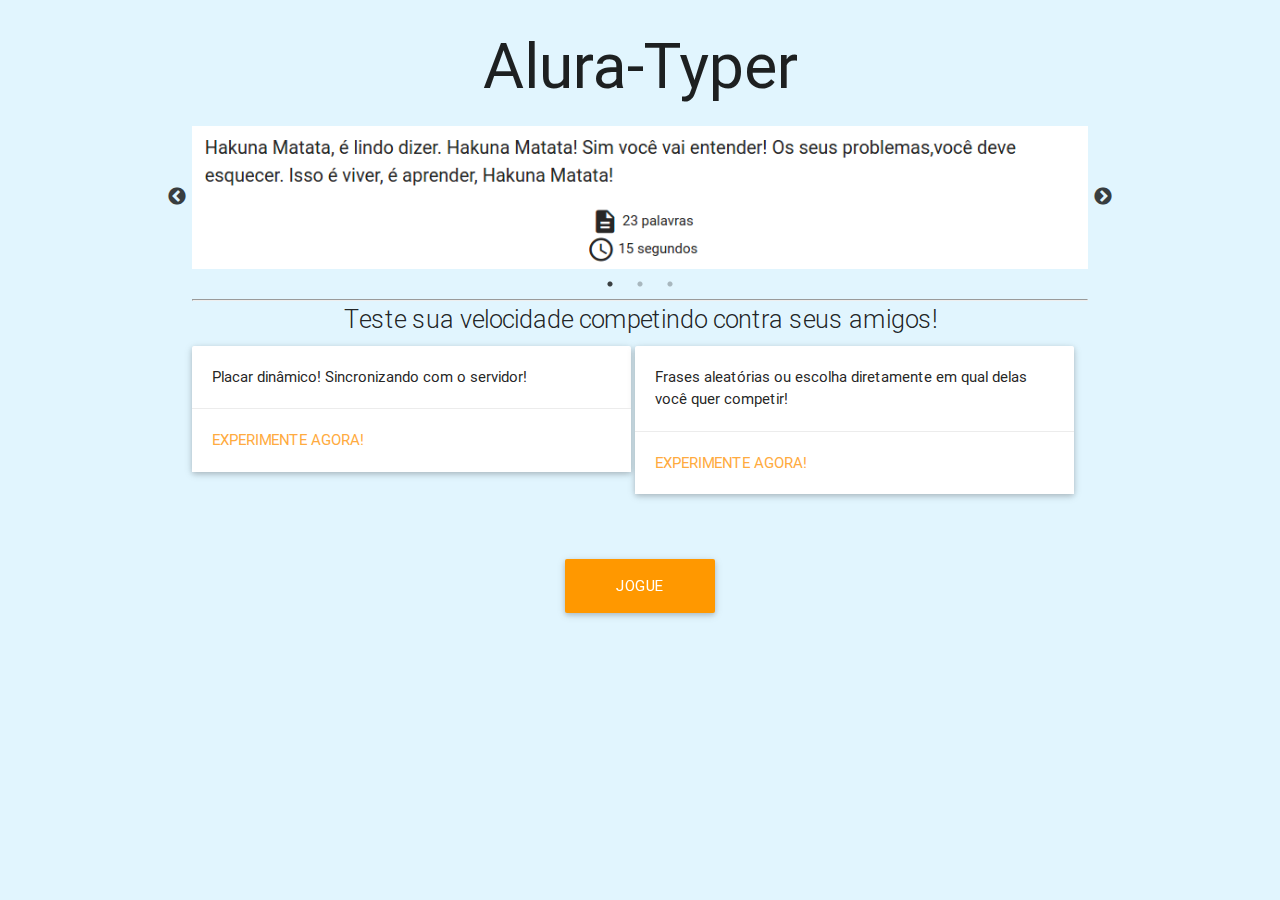
<file: public/index.html>
<!DOCTYPE html>
<html lang="en">
<head>
    <meta charset="UTF-8">
    <title>Alura Typer</title>
    <!--Import materialize.css-->
    <link rel="stylesheet" href="css/libs/materialize.min.css">
    <!-- Import Google Material Icons -->
    <link href="css/libs/google-fonts.css" rel="stylesheet">

    <link href="css/index.css" rel="stylesheet">
    <link rel="stylesheet" type="text/css" href="slick/slick.css"/>
    <link rel="stylesheet" type="text/css" href="slick/slick-theme.css"/>
    <link rel="stylesheet" href="css/estilos.css">
    <link rel="stylesheet" href="css/index.css">
</head>
<body>
    <section class="container">
        <h1 class="center titulo header">Alura-Typer</h1>
        <div class="slider">
            <img src="img/slide1.png" class="imagem-jogo">
            <img src="img/slide2.png" class="imagem-jogo">
            <img src="img/slide3.png" class="imagem-jogo">
        </div>
        <hr>
        <p class="flow-text center">Teste sua velocidade competindo contra seus amigos!</p>
        <div class="card">
           <div class="card-image">
             <!-- <img src="images/sample-1.jpg"> -->
           </div>
           <div class="card-content">
             <p>Placar dinâmico! Sincronizando com o servidor!</p>
           </div>
           <div class="card-action">
             <a href="principal.html">Experimente agora!</a>
           </div>
         </div>
         <div class="card">
           <div class="card-image">
             <!-- <img src="img/sl.jpg"> -->
           </div>
           <div class="card-content">
             <p>Frases aleatórias ou escolha diretamente em qual delas você quer competir!</p>
           </div>
           <div class="card-action">
             <a href="principal.html">Experimente agora!</a>
           </div>
         </div>

         <a class="waves-effect waves-light btn-large orange" id="botao-jogue" href="principal.html">Jogue agora!</a>

    </section>

    <script src="js/jquery.js"></script>
    <script src="slick/slick.min.js"></script>
    <script src="js/slider.js"></script>
    

</body>
</html>
</file>
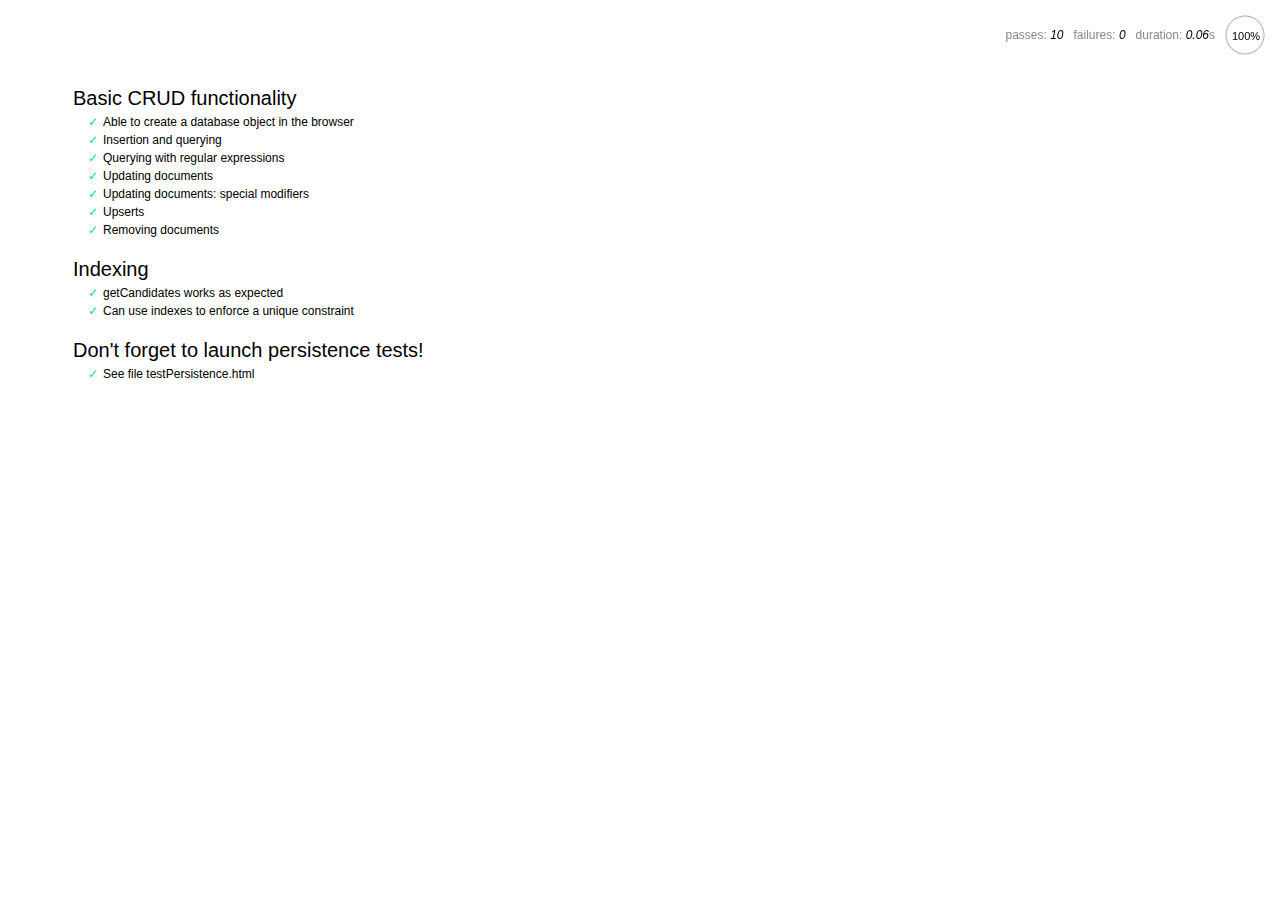
<file: servidor/node_modules/nedb/browser-version/test/index.html>
<!DOCTYPE html>
<html>
<head>
  <meta charset="utf-8">
  <title>Mocha tests for NeDB</title>
  <link rel="stylesheet" href="mocha.css">
</head>
<body>
  <div id="mocha"></div>
  <script src="jquery.min.js"></script>
  <script src="chai.js"></script>
  <script src="underscore.min.js"></script>
  <script src="mocha.js"></script>
  <script>mocha.setup('bdd')</script>
  <script src="../out/nedb.min.js"></script>
  <script src="localforage.js"></script>
  <script src="nedb-browser.js"></script>
  <script>
    mocha.checkLeaks();
    mocha.globals(['jQuery']);
    mocha.run();
  </script>
</body>
</html>
</file>
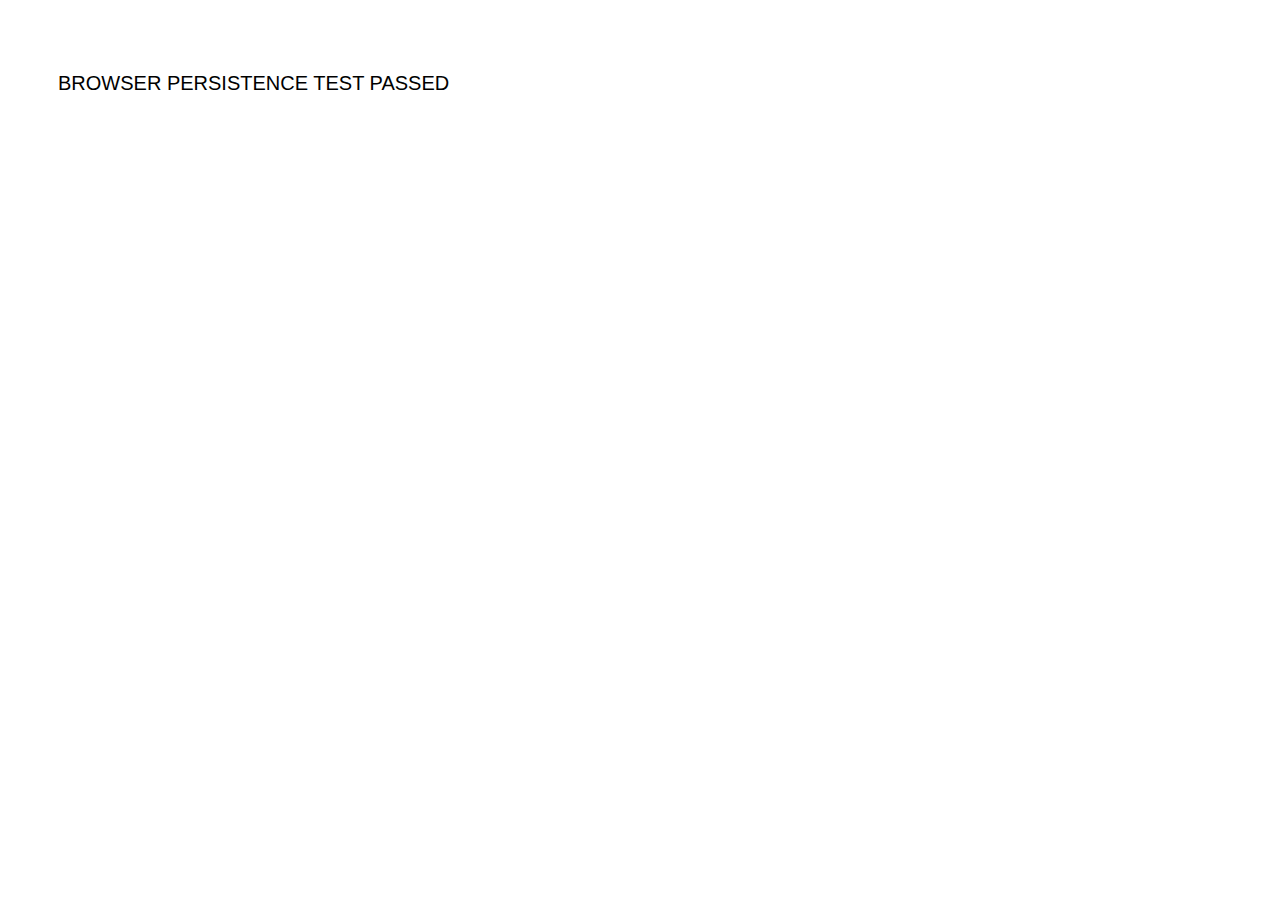
<file: servidor/node_modules/nedb/browser-version/test/testPersistence.html>
<!DOCTYPE html>
<html>
<head>
  <meta charset="utf-8">
  <title>Test NeDB persistence in the browser</title>
  <link rel="stylesheet" href="mocha.css">
</head>
<body>
  <div id="results"></div>
  <script src="../out/nedb.js"></script>
  <script src="./testPersistence.js"></script>
</body>
</html>
</file>
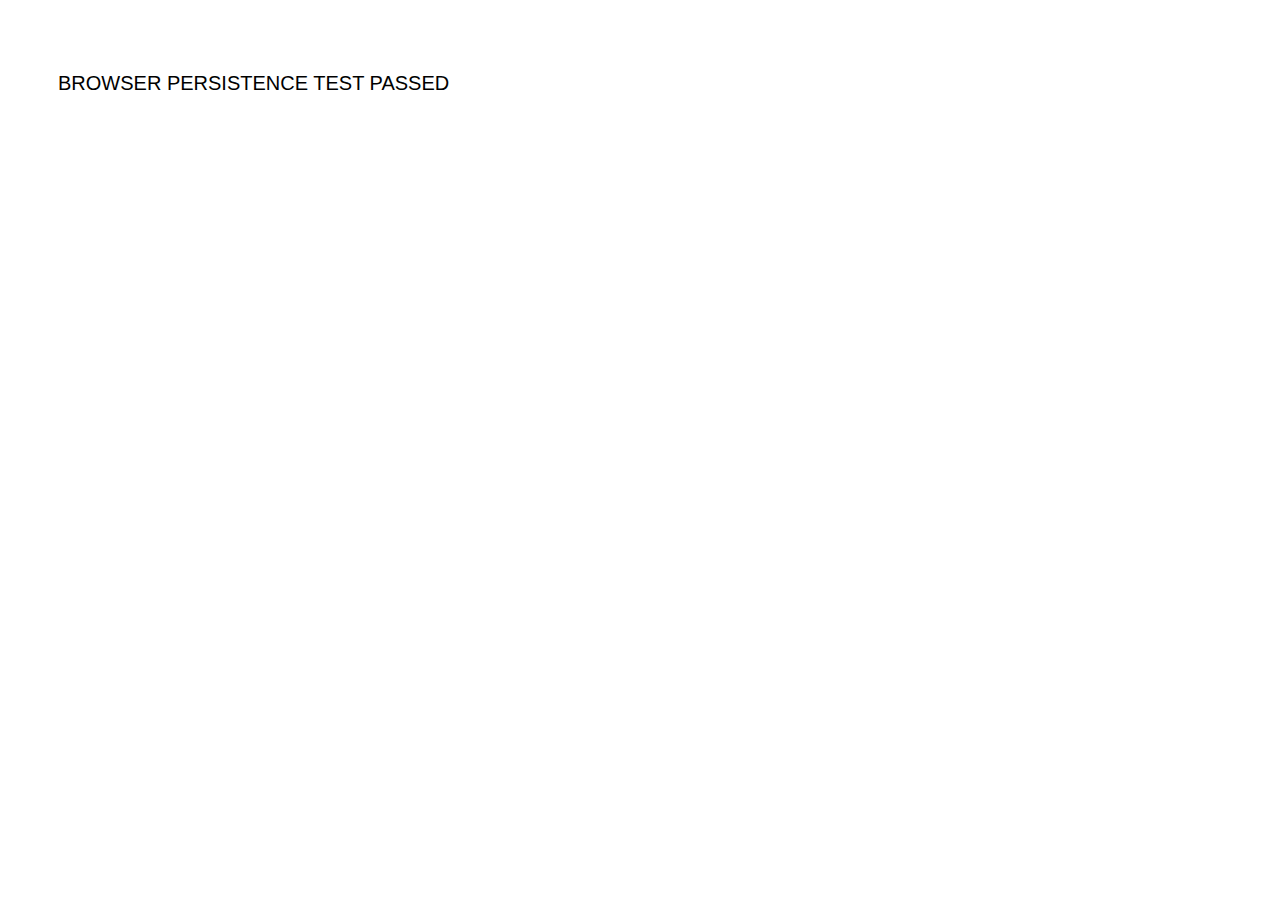
<file: servidor/node_modules/nedb/browser-version/test/testPersistence2.html>
<!DOCTYPE html>
<html>
<head>
  <meta charset="utf-8">
  <title>Test NeDB persistence in the browser - Results</title>
  <link rel="stylesheet" href="mocha.css">
</head>
<body>
  <div id="results"></div>
  <script src="jquery.min.js"></script>
  <script src="../out/nedb.js"></script>
  <script src="./testPersistence2.js"></script>
</body>
</html>
</file>
<file: public/css/libs/google-fonts.css>
/* fallback */
@font-face {
  font-family: 'Material Icons';
  font-style: normal;
  font-weight: 400;
  src: local('../../fonts/Material Icons'), local('../../fonts/MaterialIcons-Regular'), url(https://fonts.gstatic.com/s/materialicons/v17/2fcrYFNaTjcS6g4U3t-Y5ZjZjT5FdEJ140U2DJYC3mY.woff2) format('woff2');
}

.material-icons {
  font-family: 'Material Icons';
  font-weight: normal;
  font-style: normal;
  font-size: 24px;
  line-height: 1;
  letter-spacing: normal;
  text-transform: none;
  display: inline-block;
  white-space: nowrap;
  word-wrap: normal;
  direction: ltr;
  -webkit-font-feature-settings: 'liga';
  -webkit-font-smoothing: antialiased;
}
</file>
<file: public/css/estilos.css>
*{
    margin: 0;
	padding: 0;
	box-sizing: border-box;
}

html,body{
	margin: 0px;
	padding: 0px;
	background-color: #e1f5fe;
}

.clear{
	clear: both;
}

.container{
	padding-top: 0px;
}
.campo-digitacao {
    font-size: 20px;
    height: 130px;
     box-shadow: 0 0 0 0;
    
    outline: 0;
}

.error{
    background-color: brown;
    font-size: large;
    font-weight: bolder;
    display: none;
}

.spinner{
    display: none;
}

#frase_id{
    width: 40px;
    border-bottom: 2px green solid;
    margin: 3px;
    text-align: center;
}

.select-usuarios{
    display: inline-block;
}


.name{
    display: block;
}

.selectize-input {
    width: 150px;
    vertical-align: middle;
}

.frase {
    font-size: 20px;
    text-align: left;
}

.campo-desativado {
    background-color: #ccc;
}

.icones {
    vertical-align: middle;
}

.borda-verde {
    border: 3px solid green;
}

.borda-vermelha {
    border: 3px solid red;
}

.placar{
	display: none;
}

#botao-sync{
    float: right;
}
</file>
<file: servidor/node_modules/nedb/browser-version/test/mocha.css>
@charset "UTF-8";
body {
  font: 20px/1.5 "Helvetica Neue", Helvetica, Arial, sans-serif;
  padding: 60px 50px;
}

#mocha ul, #mocha li {
  margin: 0;
  padding: 0;
}

#mocha ul {
  list-style: none;
}

#mocha h1, #mocha h2 {
  margin: 0;
}

#mocha h1 {
  margin-top: 15px;
  font-size: 1em;
  font-weight: 200;
}

#mocha h1 a {
  text-decoration: none;
  color: inherit;
}

#mocha h1 a:hover {
  text-decoration: underline;
}

#mocha .suite .suite h1 {
  margin-top: 0;
  font-size: .8em;
}

#mocha h2 {
  font-size: 12px;
  font-weight: normal;
  cursor: pointer;
}

#mocha .suite {
  margin-left: 15px;
}

#mocha .test {
  margin-left: 15px;
}

#mocha .test:hover h2::after {
  position: relative;
  top: 0;
  right: -10px;
  content: '(view source)';
  font-size: 12px;
  font-family: arial;
  color: #888;
}

#mocha .test.pending:hover h2::after {
  content: '(pending)';
  font-family: arial;
}

#mocha .test.pass.medium .duration {
  background: #C09853;
}

#mocha .test.pass.slow .duration {
  background: #B94A48;
}

#mocha .test.pass::before {
  content: '✓';
  font-size: 12px;
  display: block;
  float: left;
  margin-right: 5px;
  color: #00d6b2;
}

#mocha .test.pass .duration {
  font-size: 9px;
  margin-left: 5px;
  padding: 2px 5px;
  color: white;
  -webkit-box-shadow: inset 0 1px 1px rgba(0,0,0,.2);
  -moz-box-shadow: inset 0 1px 1px rgba(0,0,0,.2);
  box-shadow: inset 0 1px 1px rgba(0,0,0,.2);
  -webkit-border-radius: 5px;
  -moz-border-radius: 5px;
  -ms-border-radius: 5px;
  -o-border-radius: 5px;
  border-radius: 5px;
}

#mocha .test.pass.fast .duration {
  display: none;
}

#mocha .test.pending {
  color: #0b97c4;
}

#mocha .test.pending::before {
  content: '◦';
  color: #0b97c4;
}

#mocha .test.fail {
  color: #c00;
}

#mocha .test.fail pre {
  color: black;
}

#mocha .test.fail::before {
  content: '✖';
  font-size: 12px;
  display: block;
  float: left;
  margin-right: 5px;
  color: #c00;
}

#mocha .test pre.error {
  color: #c00;
}

#mocha .test pre {
  display: inline-block;
  font: 12px/1.5 monaco, monospace;
  margin: 5px;
  padding: 15px;
  border: 1px solid #eee;
  border-bottom-color: #ddd;
  -webkit-border-radius: 3px;
  -webkit-box-shadow: 0 1px 3px #eee;
}

#report.pass .test.fail {
  display: none;
}

#report.fail .test.pass {
  display: none;
}

#error {
  color: #c00;
  font-size: 1.5  em;
  font-weight: 100;
  letter-spacing: 1px;
}

#stats {
  position: fixed;
  top: 15px;
  right: 10px;
  font-size: 12px;
  margin: 0;
  color: #888;
}

#stats .progress {
  float: right;
  padding-top: 0;
}

#stats em {
  color: black;
}

#stats a {
  text-decoration: none;
  color: inherit;
}

#stats a:hover {
  border-bottom: 1px solid #eee;
}

#stats li {
  display: inline-block;
  margin: 0 5px;
  list-style: none;
  padding-top: 11px;
}

code .comment { color: #ddd }
code .init { color: #2F6FAD }
code .string { color: #5890AD }
code .keyword { color: #8A6343 }
code .number { color: #2F6FAD }
</file>
<file: public/css/index.css>
.card{
	width: 49%;
	display: inline-block;
	vertical-align: top;
}


#botao-jogue{
	width: 150px;
	display: block;
	margin: 50px auto;
}

.slider {
    height: auto;
}
.slick-next, .slick-arrow{
	color: black;
}
.slick-prev:before{
    color: black;
}

.slick-next:before{
    color: black;
}
</file>
